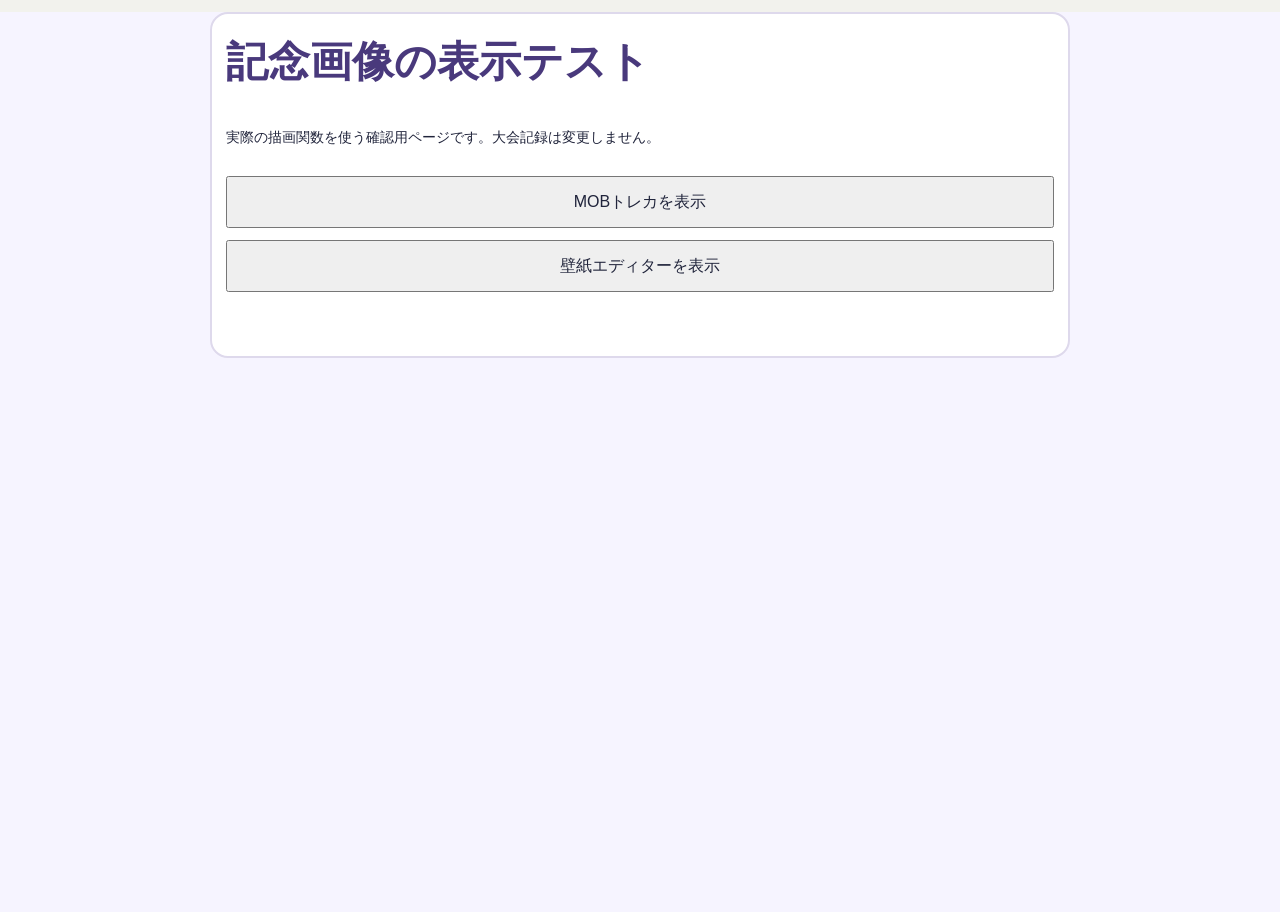
<file: tests/collectibles-preview.html>
<!doctype html><html lang="ja"><meta charset="utf-8"><meta name="viewport" content="width=device-width,initial-scale=1"><base href="../"><link rel="stylesheet" href="style.css"><link rel="stylesheet" href="party-ui.css"><link rel="stylesheet" href="party-league-upgrade.css"><title>記念画像の表示テスト</title><body><main id="preview"></main><script src="party-core.js"></script><script src="party-victory-stamps.js"></script><script src="party-champion-studio.js"></script><script src="party-collectibles.js"></script><script>
const screen=document.getElementById('preview');
const members=[9,12].map(id=>MobPartyCore.roster.find(c=>c.id===id));
const esc=s=>String(s).replace(/[&<>"']/g,c=>({'&':'&amp;','<':'&lt;','>':'&gt;','"':'&quot;',"'":'&#39;'}[c]));
function menu(){screen.innerHTML='<section class="king-page"><h1>記念画像の表示テスト</h1><p>実際の描画関数を使う確認用ページです。大会記録は変更しません。</p><button id="card">MOBトレカを表示</button><button id="wall">壁紙エディターを表示</button></section>';screen.querySelector('#card').onclick=async()=>{screen.innerHTML='<section class="king-page"><canvas id="sample" class="king-card"></canvas><button id="back">戻る</button></section>';screen.querySelector('#back').onclick=menu;await MobCollectibles.card(screen.querySelector('canvas'),{playerName:'表示テスト',characterName:members[0].name,img:members[0].img,total:489,rank:'MOB',perfect:3,date:'2026/9/23'});};screen.querySelector('#wall').onclick=()=>MobCollectibles.wallpaper({screen,esc,members,teamName:'TEAM 1',done:menu});}
menu();
</script></body></html>
</file>
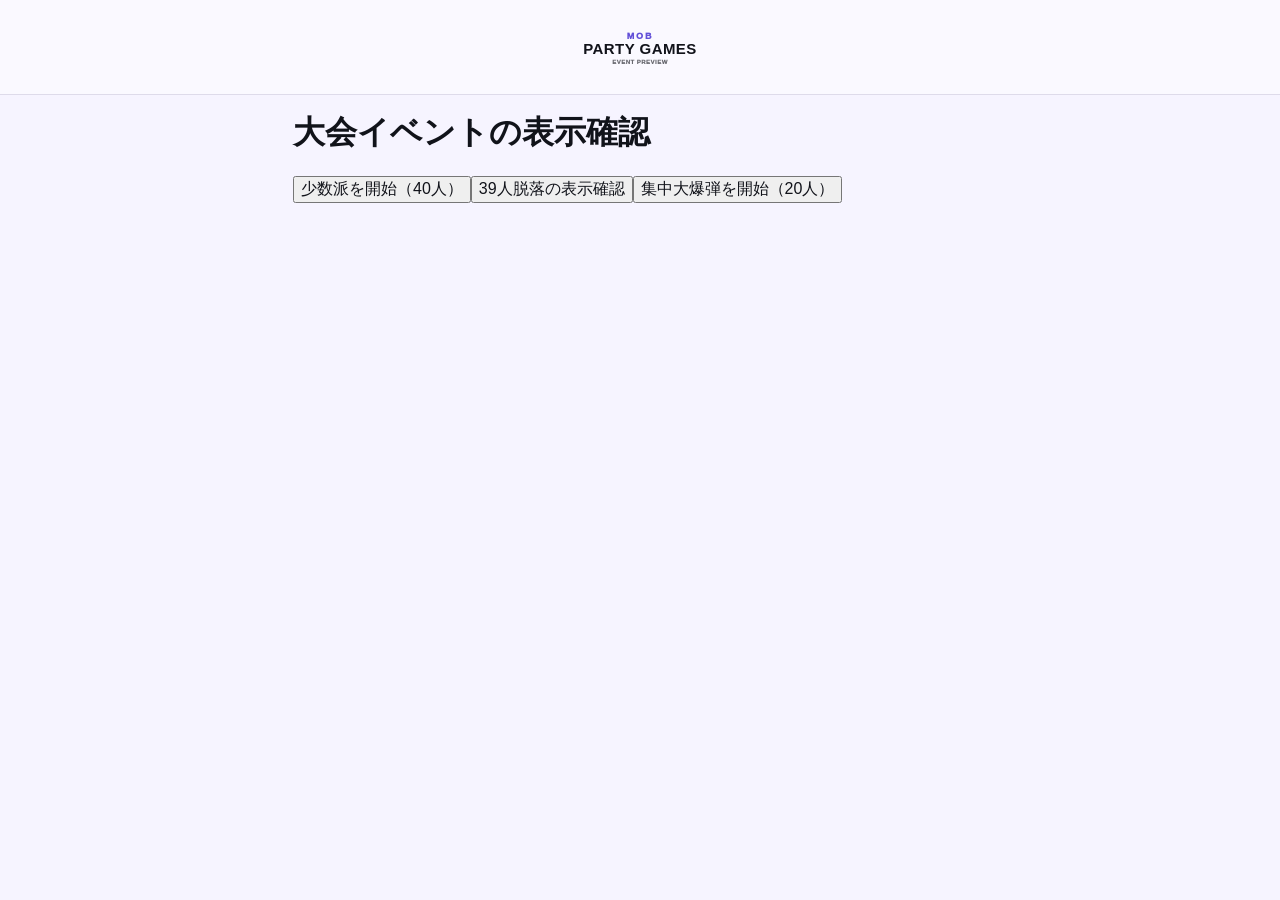
<file: tests/league-events-preview.html>
<!doctype html><html lang="ja"><head><meta charset="utf-8"><meta name="viewport" content="width=device-width,initial-scale=1"><title>League event UI verification</title><link rel="stylesheet" href="../style.css"><link rel="stylesheet" href="../party-ui.css"></head><body><div id="app"><header class="topbar" style="height:95px;box-sizing:border-box"><span></span><div class="title-wrap"><span>MOB</span><strong>PARTY GAMES</strong><small class="app-version-v201">EVENT PREVIEW</small></div><span></span></header><main id="screen" class="screen"></main></div><script src="../party-league-events.js"></script><script>
const screen=document.getElementById('screen');let serial=0;
const entrants=Array.from({length:40},(_,i)=>({id:'p'+i,no:i+1,teamId:'L'+Math.floor(i/2),team:'TEAM '+(Math.floor(i/2)+1),name:i===0?'プレイヤー・レッド':'モブくん '+(i+1),img:'../icon/'+String(i%10+1).padStart(2,'0')+'.png',cpu:i!==0}));
function menu(){serial++;screen.innerHTML='<h1>大会イベントの表示確認</h1><button id="minority">少数派を開始（40人）</button><button id="crowd">39人脱落の表示確認</button><button id="bomb">集中大爆弾を開始（20人）</button>';document.getElementById('minority').onclick=()=>start('minorityMob');document.getElementById('crowd').onclick=()=>{let n=0;start('minorityMob',()=>++n===3?.1:.9);};document.getElementById('bomb').onclick=()=>start('focusBombMob');}
function start(key,random){const own=++serial;MobLeagueEvents.run({screen,key,random,entrants:key==='minorityMob'?entrants:entrants.slice(0,20),esc:s=>String(s).replace(/[&<>"']/g,c=>({'&':'&amp;','<':'&lt;','>':'&gt;','"':'&quot;',"'":'&#39;'}[c])),valid:()=>serial===own,clear(){},top(){window.scrollTo(0,0)},beep(){},done:scores=>{screen.innerHTML='<h1>結果</h1><pre>'+JSON.stringify(scores,null,2)+'</pre><button id="again">確認メニューへ</button>';document.getElementById('again').onclick=menu;}});}
menu();
</script></body></html>
</file>
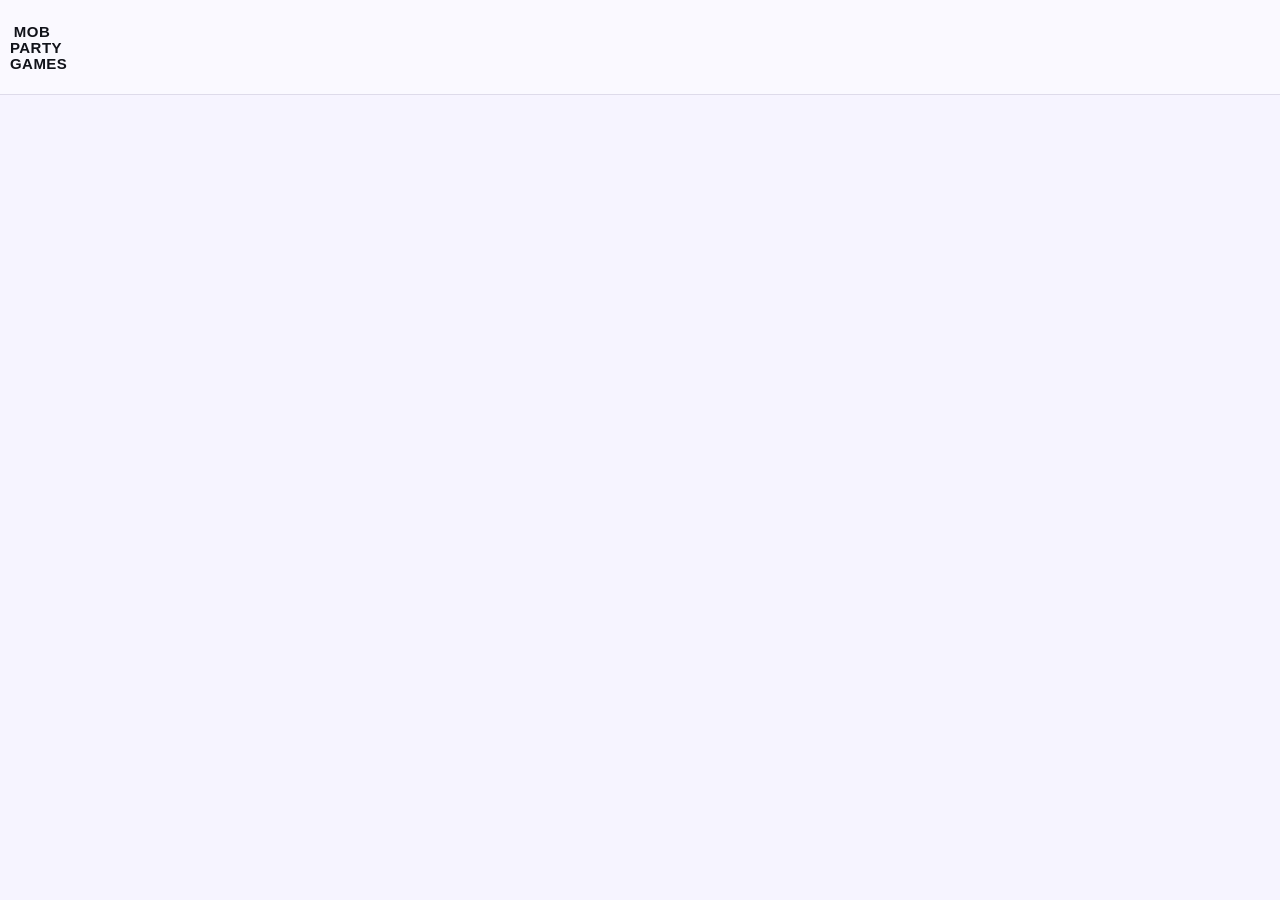
<file: tests/league-variants-preview.html>
<!doctype html><html lang="ja"><meta charset="utf-8"><meta name="viewport" content="width=device-width,initial-scale=1"><base href="../"><link rel="stylesheet" href="style.css"><link rel="stylesheet" href="party-ui.css"><title>New league presentation preview</title><body><div id="app"><header class="topbar" style="height:95px;box-sizing:border-box"><div class="title-wrap"><strong>MOB PARTY GAMES</strong></div></header><main id="screen" class="screen"></main></div>
<script src="party-core.js"></script><script src="party-character-select.js"></script><script src="party-league.js"></script><script src="party-league-variants.js"></script><script src="party-champion-studio.js"></script><script src="party-collectibles.js"></script><script>
const screen=document.querySelector('#screen'),esc=s=>String(s).replace(/[&<>"']/g,c=>({'&':'&amp;','<':'&lt;','>':'&gt;','"':'&quot;',"'":'&#39;'}[c]));
// Only game results are simulated here; setup, progression and rendering use production code.
window.MobLeagueEvents={run:o=>o.done(Object.fromEntries(o.entrants.map(p=>[p.id,100-parseInt(p.teamId.slice(1))])))};
const league=MobLeagueVariants.create({screen,esc,top(){scrollTo(0,0)},clear(){},beep(){},home(){league.setup('crew')},title:k=>k,pool:()=>['reaction','longJumpMob','brake','golf','summonMaster'],configure(p,t){window.previewPlayers=p;window.previewTeams=t;},run(key,rows,d,done){done(Object.fromEntries(rows.flatMap(t=>t.members.map(p=>[p,100-parseInt(t.id.slice(1))]))));}});
window.startPreview=mode=>league.setup(mode);startPreview('crew');
window.advancePreview=text=>{for(let i=0;i<1800&&!screen.textContent.includes(text);i++){const b=screen.querySelector('#variantChoice0')||screen.querySelector('#variantNext');if(!b)throw Error('No next button: '+screen.textContent);b.click();}if(!screen.textContent.includes(text))throw Error('Unreached: '+text);};
</script></body></html>
</file>
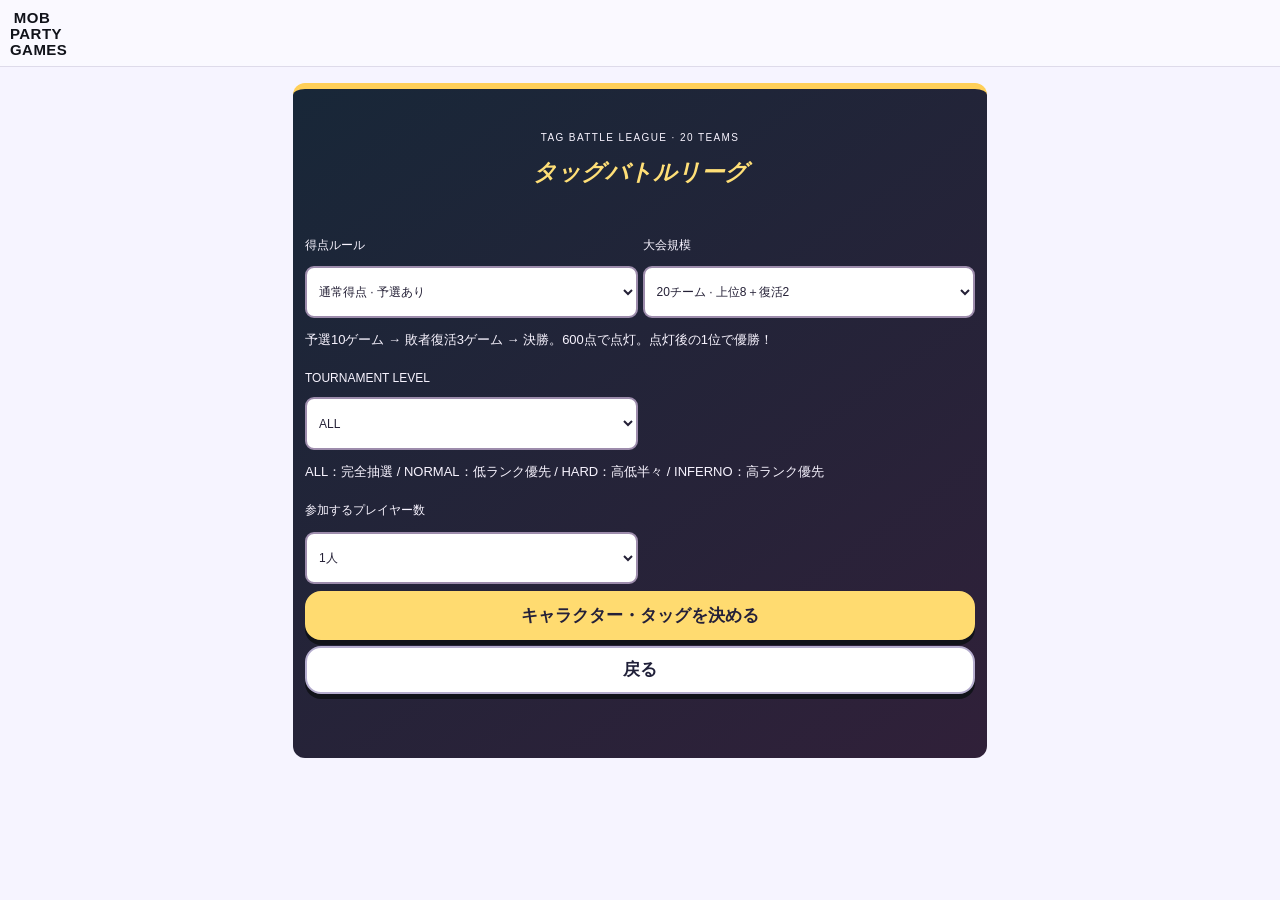
<file: tests/tag-edit-preview.html>
<!doctype html><html lang="ja"><meta charset="utf-8"><meta name="viewport" content="width=device-width,initial-scale=1"><base href="../"><link rel="stylesheet" href="style.css"><link rel="stylesheet" href="party-ui.css"><title>Tag rules preview</title><body><div id="app"><header class="topbar"><div class="title-wrap"><strong>MOB PARTY GAMES</strong></div></header><main id="screen" class="screen"></main></div><script src="party-core.js"></script><script src="party-league.js"></script><script src="party-league-ui.js"></script><script>
const screen=document.querySelector('#screen');const titles={reaction:'モブくんの反射神経',ohajikiMob:'モブくんのおはじき',toyOnOff:'モブくんおもちゃON or OFF',errand:'お使いモブくん',mobIssen:'モブくん一閃',ropeSwingMob:'モブくんロープスイング',cardShop:'モブくんカードショップ',mobPinball:'モブくんピンボール',mobDice:'モブくんのサイコロ',zeroOrHundredMob:'モブくん0 or 100',warpedWallMob:'モブくんのそり立つ壁',santaClausMob:'モブくんはサンタクロース',monsterBoxMob:'モブくんモンスターボックスに挑む'};
window.MobCharacterSelect={show:o=>o.confirm(MobPartyCore.roster[o.index])};window.MobLeagueEvents={run:o=>o.done(Object.fromEntries(o.entrants.map((p,i)=>[p.id,80-i])))};
window.played=[];const ui=MobPartyLeagueUI.create({screen,esc:String,clear(){},top(){scrollTo(0,0)},beep(){},home(){},title:k=>titles[k]||k,pool:()=>['reaction','longJumpMob','brake'],configure(){},run(key,rows,d,done){played.push({key,round:d.round,phase:d.phase,ids:rows.flatMap(t=>t.members)});done(Object.fromEntries(rows.flatMap(t=>t.members.map(id=>[id,80-parseInt(t.id.slice(1))]))));}});ui.setup();
</script></body></html>
</file>
